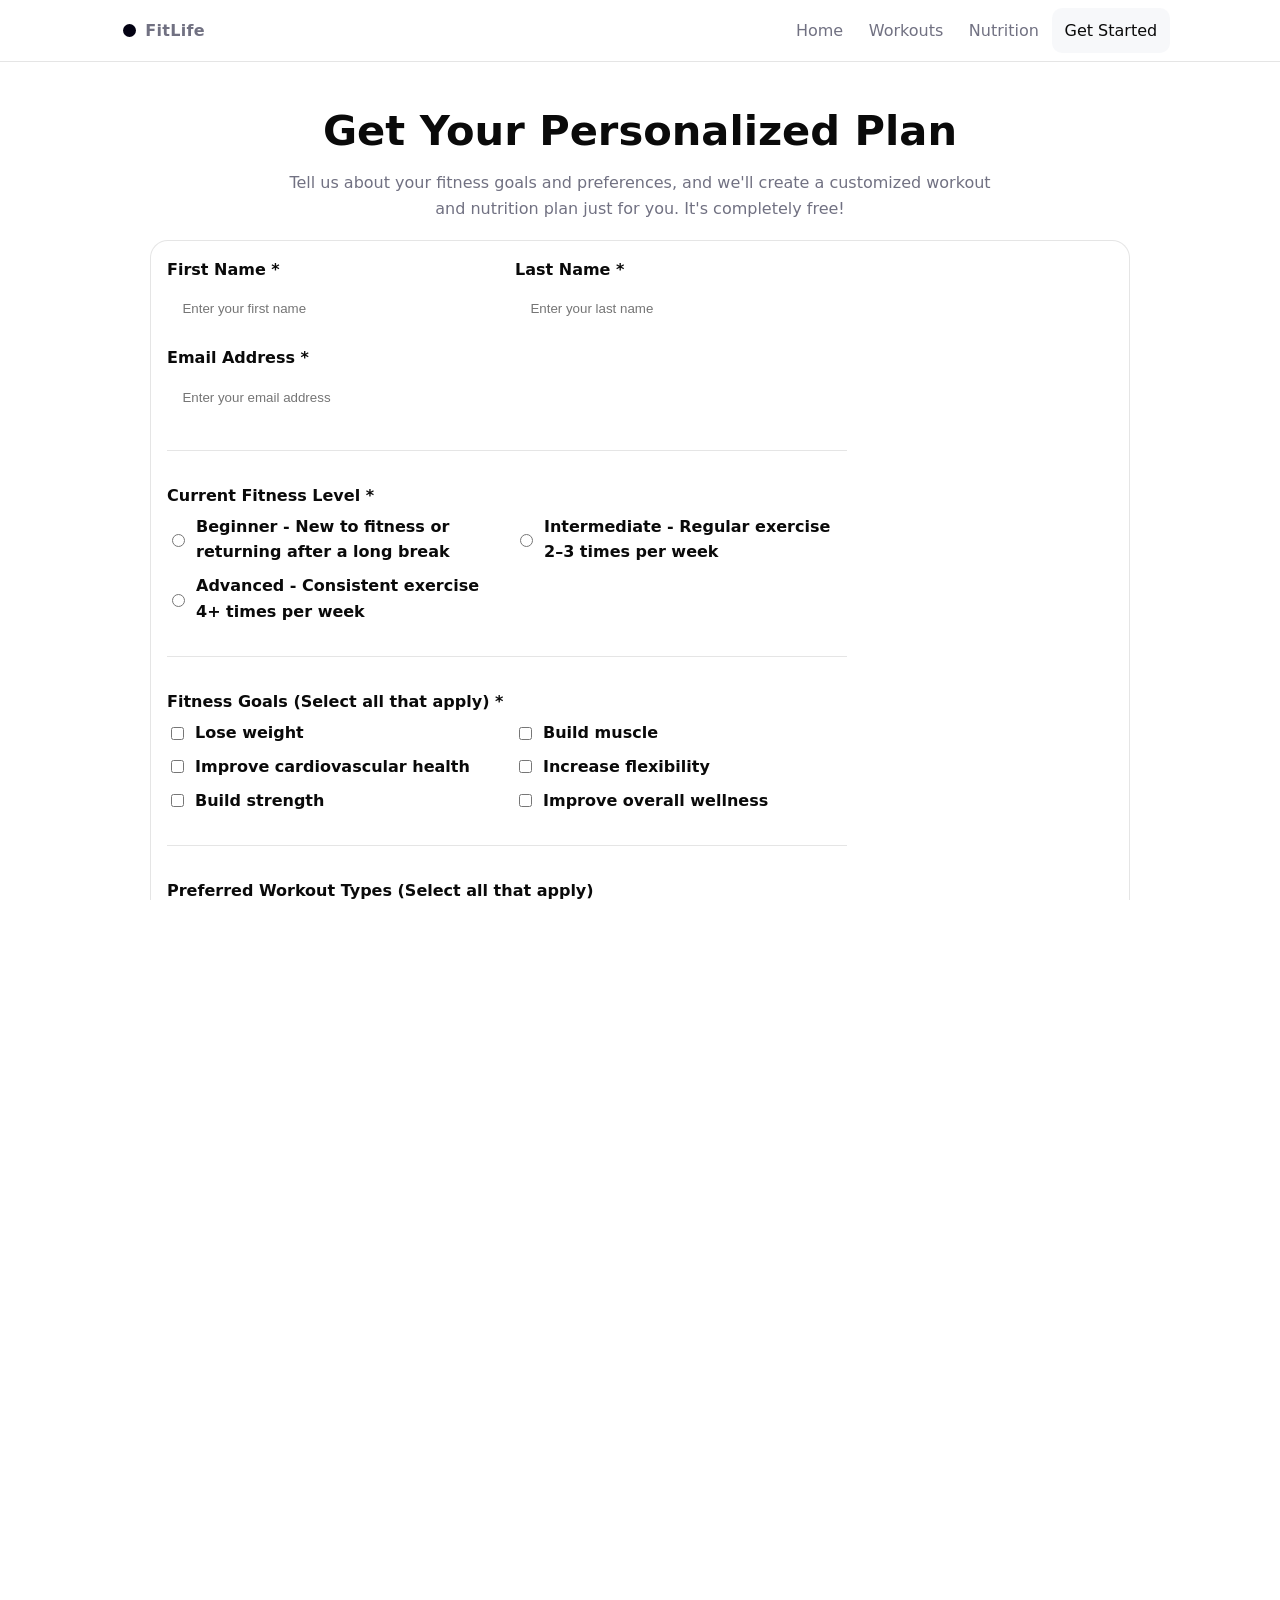
<file: get-started.html>
<!-- Author: Phil Carriere -->

<!doctype html>
<html lang="en">
<head>
  <meta charset="utf-8">
  <meta name="viewport" content="width=device-width, initial-scale=1">
  <title>Get Started · FitLife</title>
  <link rel="stylesheet" href="assets/css/site.css">
</head>
<body>
  <header class="header">
  <div class="container nav">
    <a class="brand" href="index.html"><span class="dot" aria-hidden="true"></span> FitLife</a>
    <nav aria-label="Primary">
      <a href="index.html">Home</a>
      <a href="workout.html" >Workouts</a>
      <a href="nutrition.html" >Nutrition</a>
      <a href="get-started.html" aria-current="page" >Get Started</a>
    </nav>
  </div>
</header>
  <main class="container">
    <section class="page-intro">
      <h1>Get Your Personalized Plan</h1>
      <p>Tell us about your fitness goals and preferences, and we'll create a customized workout and nutrition plan just for you. It's completely free!</p>
    </section>

    <section class="form-shell">
      <form action="#" method="post">
        <div class="form-grid two">
          <div>
            <label class="field-label" for="first">First Name *</label>
            <input class="input" id="first" name="first" placeholder="Enter your first name" required>
          </div>
          <div>
            <label class="field-label" for="last">Last Name *</label>
            <input class="input" id="last" name="last" placeholder="Enter your last name" required>
          </div>
          <div>
            <label class="field-label" for="email">Email Address *</label>
            <input class="input" id="email" name="email" type="email" placeholder="Enter your email address" required>
          </div>
        </div>

        <div class="hr"></div>

        <div>
          <span class="field-label">Current Fitness Level *</span>
          <div class="check-grid">
            <label class="checkbox"><input type="radio" name="level" value="beginner" required> Beginner - New to fitness or returning after a long break</label>
            <label class="checkbox"><input type="radio" name="level" value="intermediate"> Intermediate - Regular exercise 2–3 times per week</label>
            <label class="checkbox"><input type="radio" name="level" value="advanced"> Advanced - Consistent exercise 4+ times per week</label>
          </div>
        </div>

        <div class="hr"></div>

        <div>
          <span class="field-label">Fitness Goals (Select all that apply) *</span>
          <div class="check-grid">
            <label class="checkbox"><input type="checkbox" name="goal" value="lose_weight"> Lose weight</label>
            <label class="checkbox"><input type="checkbox" name="goal" value="build_muscle"> Build muscle</label>
            <label class="checkbox"><input type="checkbox" name="goal" value="cardio_health"> Improve cardiovascular health</label>
            <label class="checkbox"><input type="checkbox" name="goal" value="flexibility"> Increase flexibility</label>
            <label class="checkbox"><input type="checkbox" name="goal" value="strength"> Build strength</label>
            <label class="checkbox"><input type="checkbox" name="goal" value="overall"> Improve overall wellness</label>
          </div>
        </div>

        <div class="hr"></div>

        <div>
          <span class="field-label">Preferred Workout Types (Select all that apply)</span>
          <div class="check-grid">
            <label class="checkbox"><input type="checkbox" name="type" value="strength"> Strength training</label>
            <label class="checkbox"><input type="checkbox" name="type" value="cardio"> Cardio/HIIT</label>
            <label class="checkbox"><input type="checkbox" name="type" value="yoga"> Yoga/Stretching</label>
            <label class="checkbox"><input type="checkbox" name="type" value="bodyweight"> Bodyweight exercises</label>
            <label class="checkbox"><input type="checkbox" name="type" value="running"> Running/Walking</label>
            <label class="checkbox"><input type="checkbox" name="type" value="dance"> Dance fitness</label>
          </div>
        </div>

        <div class="hr"></div>

        <div class="form-grid">
          <div>
            <label class="field-label" for="availability">Weekly Availability</label>
            <input class="input" id="availability" name="availability" placeholder="How many days per week can you exercise?">
          </div>
          <div>
            <label class="field-label" for="health">Health Conditions or Limitations</label>
            <textarea id="health" name="health" rows="3" placeholder="Please mention any injuries, health conditions, or physical limitations we should consider..." ></textarea>
          </div>
        </div>

        <div style="margin-top:.5rem;">
          <label class="checkbox"><input type="checkbox" name="newsletter"> Subscribe to weekly health tips newsletter</label><br>
          <label class="checkbox"><input type="checkbox" name="detailed"> Request detailed personalized workout and nutrition plan</label>
        </div>

        <div style="margin-top:.9rem; text-align:center;">
          <button class="button" type="submit" style="width:min(560px, 100%); background:#0b0c14; border-color:#0b0c14; color:#fff;">Submit My Request</button>
          <div class="submit-note">* Required fields. We'll respond within 24 hours with your personalized plan.</div>
        </div>
      </form>
    </section>

    <section class="info-panels">
      <article class="card info">
        <h3>What You'll Receive</h3>
        <ul>
          <li>Custom workout plan based on your goals</li>
          <li>Nutrition recommendations and meal ideas</li>
          <li>Exercise modifications for your fitness level</li>
          <li>Progress tracking guidelines</li>
        </ul>
      </article>
      <article class="card info">
        <h3>Our Promise</h3>
        <ul>
          <li>100% free – no hidden costs</li>
          <li>Personalized to your specific needs</li>
          <li>Created by certified fitness professionals</li>
          <li>Your information is kept private and secure</li>
        </ul>
      </article>
    </section>
  </main>
  <footer class="footer">
    <div class="container">© 2026 FitLife · Built by Charles Carriere</div>
  </footer>
</body>
</html>
</file>
<file: assets/css/site.css>
/* Author: Phil Carriere */

/* Import provided globals if present */
@import url('globals.css');

/* Base reset-ish */
* { box-sizing: border-box; }
html, body { height: 100%; }
body {
  margin: 0;
  font-family: system-ui, -apple-system, Segoe UI, Roboto, Inter, Arial, sans-serif;
  line-height: 1.6;
  background: var(--background, #0b0b0b);
  color: var(--foreground, #eaeaea);
}

.container {
  width: min(1100px, 92vw);
  margin-inline: auto;
  padding: 1.25rem;
}

/* Header / Nav */
.header {
  position: sticky;
  top: 0;
  z-index: 100;
  backdrop-filter: saturate(180%) blur(12px);
  background: color-mix(in oklch, var(--card, #111) 70%, transparent);
  border-bottom: 1px solid var(--border, #222);
}
.nav {
  display: flex;
  align-items: center;
  justify-content: space-between;
  gap: 1rem;
  padding-block: .5rem;
}
.brand {
  display: inline-flex;
  align-items: center;
  gap: .6rem;
  font-weight: 700;
  letter-spacing: .3px;
  text-decoration: none;
  color: var(--foreground, #fff);
}
.brand .dot {
  width: .8rem; height: .8rem;
  border-radius: 999px;
  background: var(--primary, #8fd3ff);
  display: inline-block;
}
.nav a {
  color: var(--muted-foreground, #aaa);
  text-decoration: none;
  padding: .6rem .8rem;
  border-radius: 10px;
}
.nav a[aria-current="page"],
.nav a:hover, .nav a:focus {
  color: var(--foreground);
  background: color-mix(in oklch, var(--accent, #1d1f22) 35%, transparent);
  outline: none;
}

/* Hero */
.hero {
  padding-block: clamp(2rem, 6vw, 5rem);
}
.hero h1 {
  font-size: clamp(1.8rem, 5vw, 3rem);
  line-height: 1.15;
  margin: 0 0 .75rem 0;
}
.hero p {
  margin: 0;
  color: var(--muted-foreground, #aaa);
  max-width: 65ch;
}

/* Grid cards */
.grid {
  display: grid;
  grid-template-columns: repeat(12, 1fr);
  gap: 1rem;
}
.card {
  grid-column: span 12;
  background: var(--card, #121212);
  border: 1px solid var(--border, #262626);
  border-radius: 18px;
  padding: 1rem;
  transition: transform .15s ease, box-shadow .15s ease;
  box-shadow: 0 0 0 rgba(0,0,0,.0);
}
.card:hover { transform: translateY(-2px); box-shadow: 0 10px 24px rgba(0,0,0,.25); }
.card h3 { margin-top: .2rem; margin-bottom: .5rem; }
.card p { color: var(--muted-foreground, #a9a9a9); }

@media (min-width: 700px) {
  .card.span-6 { grid-column: span 6; }
  .card.span-4 { grid-column: span 4; }
}

/* Buttons */
.button {
  appearance: none;
  border: 1px solid var(--border, #2a2a2a);
  background: color-mix(in oklch, var(--primary, #8fd3ff) 15%, var(--card, #121212));
  color: var(--foreground);
  padding: .7rem 1rem;
  border-radius: 12px;
  cursor: pointer;
  text-decoration: none;
  font-weight: 600;
  display: inline-flex;
  align-items: center;
  gap: .5rem;
}
.button:hover { filter: brightness(1.05); }
.button.secondary {
  background: transparent;
  color: var(--foreground);
}

/* Content */
.prose h2 { margin-top: 2rem; }
.prose ul { margin: .5rem 0 1rem 1.25rem; }
.prose li { margin: .25rem 0; color: var(--muted-foreground); }

/* Forms */
form { display: grid; gap: 1rem; max-width: 680px; }
label { font-weight: 600; }
.input, textarea, select {
  width: 100%;
  padding: .75rem .9rem;
  border: 1px solid var(--input, #2a2a2a);
  background: var(--card, #121212);
  color: var(--foreground);
  border-radius: 12px;
}
.help { font-size: .9rem; color: var(--muted-foreground); }
.success {
  padding: .85rem 1rem;
  background: color-mix(in oklch, var(--primary, #8fd3ff) 18%, var(--card, #121212));
  border: 1px solid var(--border);
  border-radius: 12px;
}

.footer {
  margin-top: 4rem;
  border-top: 1px solid var(--border);
  color: var(--muted-foreground);
  padding-block: 1.25rem;
}


/* === Workouts page enhancements === */
.section-head {
  display: grid;
  grid-template-columns: 1fr;
  gap: 1rem;
  align-items: center;
  margin-bottom: 1.25rem;
}
.section-head h2 {
  font-size: clamp(1.6rem, 3vw, 2.2rem);
  margin: 0;
}
.section-head p { margin: 0; color: var(--muted-foreground); }
.section-hero {
  width: 100%;
  aspect-ratio: 16/9;
  object-fit: cover;
  border-radius: 14px;
  border: 1px solid var(--border);
}
@media (min-width: 900px) {
  .section-head {
    grid-template-columns: 540px 1fr;
  }
}

.cards { display: grid; grid-template-columns: 1fr; gap: 1rem; }
@media (min-width: 900px) {
  .cards { grid-template-columns: repeat(3, 1fr); }
}
.card.workout {
  background: oklch(from var(--card) calc(l + 0) c h);
  border-radius: 14px;
  padding: 1rem 1rem 1rem 1rem;
  border: 1px solid var(--border);
}
.card.workout .title-row {
  display: flex; align-items: center; justify-content: space-between; gap: .75rem;
}
.badge {
  font-size: .8rem;
  border-radius: 999px;
  padding: .2rem .6rem;
  border: 1px solid var(--border);
  color: var(--muted-foreground);
  background: color-mix(in oklch, var(--accent, #1d1f22) 15%, transparent);
}
.badge.green { color: #1f7a36; background: color-mix(in oklch, #1f7a36 15%, transparent); border-color: color-mix(in oklch, #1f7a36 30%, var(--border)); }
.badge.yellow { color: #7a5a1f; background: color-mix(in oklch, #7a5a1f 15%, transparent); border-color: color-mix(in oklch, #7a5a1f 30%, var(--border)); }
.badge.red { color: #8a2b2b; background: color-mix(in oklch, #8a2b2b 12%, transparent); border-color: color-mix(in oklch, #8a2b2b 30%, var(--border)); }

.meta { display: flex; align-items: center; gap: 1rem; color: var(--muted-foreground); margin: .4rem 0 .6rem; }
.meta span { display: inline-flex; align-items: center; gap: .4rem; }
.meta svg { width: 16px; height: 16px; opacity: .9; }

.card.workout h3 { margin: .2rem 0 .25rem; }
.card.workout ul { margin: .25rem 0 0 1.1rem; }
.card.workout li { margin: .15rem 0; }


/* === Home page styles === */
.hero.gradient {
  background: linear-gradient(135deg, #2a6cf4 0%, #7a32f6 100%);
  color: #fff;
  border-radius: 0 0 22px 22px;
  padding: clamp(2rem, 6vw, 5rem) 1rem;
}
.hero.gradient .inner {
  max-width: 1000px;
  margin: 0 auto;
  text-align: center;
}
.hero.gradient h1 {
  font-size: clamp(2rem, 6vw, 3.2rem);
  line-height: 1.1;
  margin: 0 0 .75rem 0;
}
.hero.gradient p { color: #eef1ff; opacity: .95; margin: 0 auto 1.25rem; max-width: 70ch; }
.hero .actions { display: inline-flex; gap: .75rem; flex-wrap: wrap; justify-content: center; }
.hero .actions .button { background: #fff; color: #111; border-color: rgba(255,255,255,.35); }
.hero .actions .button.secondary { background: transparent; color: #fff; border-color: rgba(255,255,255,.35); }

.offer { padding-block: 2.2rem; }
.offer h2 { text-align: center; font-size: clamp(1.6rem, 3.5vw, 2.4rem); margin-bottom: 1.5rem; }
.offer-grid { display: grid; grid-template-columns: 1fr; gap: 1rem; }
@media (min-width: 900px) { .offer-grid { grid-template-columns: repeat(3, 1fr); } }
.offer-card {
  background: var(--card, #121212);
  border: 1px solid var(--border, #262626);
  border-radius: 16px;
  overflow: hidden;
  padding: .75rem .9rem 1rem;
}
.offer-card img {
  width: 100%; aspect-ratio: 16/10; object-fit: cover;
  border-radius: 12px; border: 1px solid var(--border);
  display: block; margin-bottom: .7rem;
}

.stats-band {
  background: oklch(0.16 0 0);
  color: #fff;
  border-radius: 18px;
  margin: 2rem auto;
  max-width: 980px;
  padding: clamp(1.2rem, 3vw, 2rem);
}
.stats {
  display: grid; grid-template-columns: repeat(2, 1fr); gap: 1.25rem; text-align: center;
}
@media (min-width: 900px) { .stats { grid-template-columns: repeat(4, 1fr); } }
.stat .num { font-size: clamp(1.6rem, 3.2vw, 2.4rem); font-weight: 800; margin-bottom: .25rem; }
.stat .label { color: #b7c3ff; }

.cta { text-align: center; padding-block: 2.5rem; }
.cta h2 { font-size: clamp(1.6rem, 3.5vw, 2.4rem); margin: 0 0 .5rem; }
.cta p { margin: 0 auto 1rem; color: var(--muted-foreground); max-width: 75ch; }


/* === Nutrition page styles === */
.section-title { margin-top: 2rem; }
.section-title h1, .section-title h2 {
  font-size: clamp(1.8rem, 4vw, 2.4rem);
  margin: 0 0 .35rem;
}
.section-title p { margin: 0; color: var(--muted-foreground); }

.hero-image {
  width: 100%;
  aspect-ratio: 21/9;
  object-fit: cover;
  border-radius: 14px;
  border: 1px solid var(--border);
  margin: 1rem 0 1.5rem;
}

.recipe-grid { display: grid; grid-template-columns: 1fr; gap: 1rem; }
@media (min-width: 1000px) { .recipe-grid { grid-template-columns: repeat(3, 1fr); } }

.card.recipe {
  background: var(--card, #121212);
  border: 1px solid var(--border, #262626);
  border-radius: 16px;
  padding: 1rem;
}
.card.recipe .title-row { display:flex; align-items:center; justify-content:space-between; gap:.75rem; }
.card.recipe .badge { font-size:.8rem; padding:.2rem .6rem; border-radius: 999px; border: 1px solid var(--border); }
.badge.easy { color:#1f7a36; background: color-mix(in oklch, #1f7a36 14%, transparent); border-color: color-mix(in oklch,#1f7a36 30%, var(--border)); }
.badge.medium { color:#7a5a1f; background: color-mix(in oklch, #7a5a1f 14%, transparent); border-color: color-mix(in oklch,#7a5a1f 30%, var(--border)); }

.meta { display:flex; align-items:center; gap:1rem; color:var(--muted-foreground); margin:.4rem 0 .6rem; }
.meta span { display:inline-flex; align-items:center; gap:.4rem; }

.tips {
  background: color-mix(in oklch, var(--accent, #1d1f22) 12%, transparent);
  border: 1px solid var(--border);
  border-radius: 16px;
  padding: 1.25rem;
  margin: 2rem 0;
  text-align: center;
  max-width: 980px;
  margin-left: auto;
  margin-right: auto;
}
.tips h3 { text-align:center; margin:0 0 1rem; }
.tips-grid { display:grid; grid-template-columns:1fr; gap:1rem; text-align:center; }
@media (min-width: 900px){ .tips-grid { grid-template-columns: repeat(4, 1fr); } }
.tip p { color: var(--muted-foreground); margin:.3rem 0 0; }

.guidelines { display:grid; grid-template-columns:1fr; gap:1rem; margin-bottom:2rem; }
@media (min-width: 900px){ .guidelines { grid-template-columns: 1fr 1fr; } }
.card.guide { padding: 1rem 1.2rem; border-radius: 16px; border: 1px solid var(--border); background: var(--card); }
.card.guide h4 { margin:.2rem 0 .4rem; }
.card.guide ul { margin:.2rem 0 0 1.1rem; }
.card.guide li { margin:.25rem 0; }
.card.guide.good li::marker { color: #28c76f; }
.card.guide.bad li::marker { color: #ff4d4d; }


/* === Get Started form enhancements === */
.form-shell {
  max-width: 980px;
  margin: 0 auto;
  background: var(--card, #121212);
  border: 1px solid var(--border, #262626);
  border-radius: 18px;
  padding: 1rem;
}
.form-grid {
  display: grid;
  grid-template-columns: 1fr;
  gap: 1rem;
}
@media (min-width: 900px){
  .form-grid.two { grid-template-columns: 1fr 1fr; }
}
fieldset { border: none; padding: 0; margin: .5rem 0 0; }
legend, .field-label { font-weight: 700; margin-bottom: .35rem; display: block; }
.check-grid {
  display: grid;
  grid-template-columns: 1fr 1fr;
  gap: .5rem 1rem;
}
@media (min-width: 900px){ .check-grid { grid-template-columns: 1fr 1fr; } }
.checkbox { display: inline-flex; align-items: center; gap: .5rem; }
.hr { height: 1px; background: var(--border); margin: 1rem 0; }
.submit-note { text-align: center; color: var(--muted-foreground); font-size: .9rem; margin-top: .4rem; }
.info-panels {
  display: grid;
  grid-template-columns: 1fr;
  gap: 1rem;
  margin-top: 1rem;
}
@media (min-width: 900px){ .info-panels { grid-template-columns: 1fr 1fr; } }
.card.info { background: var(--card); border: 1px solid var(--border); border-radius: 16px; padding: 1rem 1.2rem; }
.card.info ul { margin: .5rem 0 0 1.1rem; }
.card.info li { margin: .25rem 0; }
.card.info li::marker { color: #28c76f; }
.page-intro { text-align: center; margin: 1rem 0 1.2rem; }
.page-intro h1 { font-size: clamp(1.8rem, 4.2vw, 2.6rem); margin: 0 0 .35rem; }
.page-intro p { margin: 0 auto; color: var(--muted-foreground); max-width: 70ch; }


/* ===== MOBILE FIX ===== */
html, body {
  overflow-x: hidden;
}

img {
  max-width: 100%;
  height: auto;
  display: block;
}

nav {
  display: flex;
  flex-wrap: wrap;
}

@media (max-width: 768px) {

  /* Container */
  .container {
    width: 100%;
    padding: 1rem;
  }

  /* NAV STACK */
  .nav {
    flex-direction: column;
    align-items: center;
    gap: 0.5rem;
  }

  .nav nav {
    display: flex;
    flex-direction: column;
    width: 100%;
  }

  .nav nav a {
    text-align: center;
    padding: 0.8rem;
  }

  /* HERO */
  .hero h1 {
    font-size: 2rem;
    text-align: center;
  }

  .hero p {
    text-align: center;
  }

  .hero .actions {
    flex-direction: column;
    width: 100%;
  }

  .hero .button {
    width: 100%;
  }

  /* GRIDS → SINGLE COLUMN */
  .grid,
  .cards,
  .offer-grid,
  .recipe-grid,
  .form-grid,
  .form-grid.two,
  .check-grid {
    grid-template-columns: 1fr !important;
  }

  /* CARDS */
  .card,
  .offer-card {
    padding: 1rem;
  }

  /* STATS */
  .stats {
    grid-template-columns: 1fr;
  }

  /* SECTION HEAD */
  .section-head {
    grid-template-columns: 1fr;
  }

  /* BUTTONS TOUCH FRIENDLY */
  .button {
    min-height: 44px;
    width: 100%;
    justify-content: center;
  }
}
</file>
